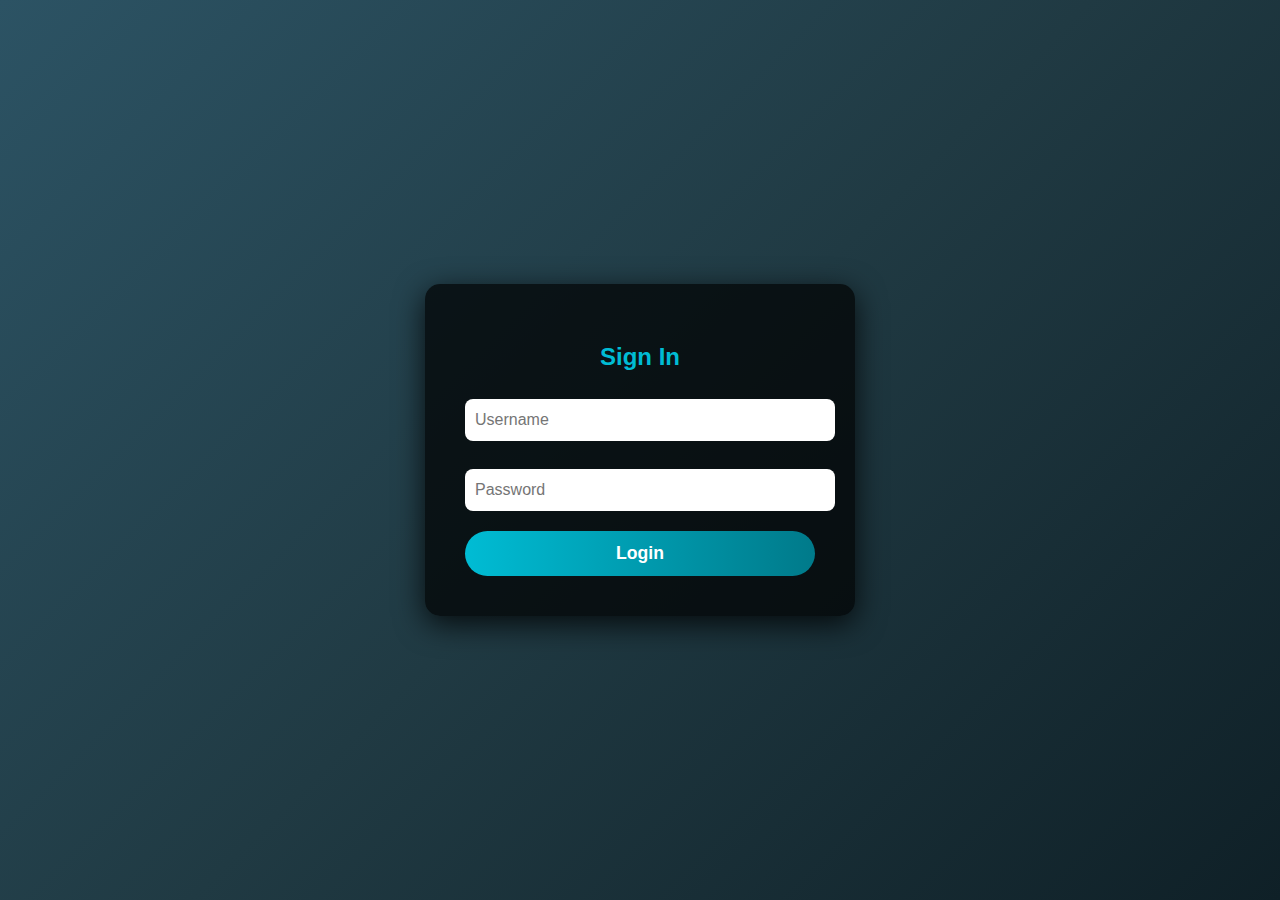
<file: index.html>
<!DOCTYPE html>
<html lang="en">
<head>
<meta charset="UTF-8" />
<meta name="viewport" content="width=device-width, initial-scale=1" />
<title>Signin & ToDo App - Single Page</title>
<style>
  body {
    font-family: 'Segoe UI', Tahoma, Geneva, Verdana, sans-serif;
    background: #0f2027;
    background: linear-gradient(135deg, #2c5364, #203a43, #0f2027);
    color: #e0e0e0;
    margin: 0; padding: 0;
    height: 100vh;
    display: flex;
    justify-content: center;
    align-items: center;
  }
  .container {
    background: rgba(0,0,0,0.7);
    padding: 40px;
    border-radius: 15px;
    width: 350px;
    box-shadow: 0 8px 30px rgba(0,0,0,0.8);
  }
  h2 {
    text-align: center;
    margin-bottom: 20px;
    color: #00bcd4;
  }
  input[type="text"], input[type="password"] {
    width: 100%;
    padding: 12px 10px;
    margin: 8px 0 20px 0;
    border-radius: 8px;
    border: none;
    font-size: 1rem;
  }
  button {
    width: 100%;
    padding: 12px;
    background: linear-gradient(90deg, #00bcd4, #007a8a);
    border: none;
    border-radius: 25px;
    font-size: 1.1rem;
    font-weight: 600;
    color: white;
    cursor: pointer;
    transition: background 0.3s ease;
  }
  button:hover {
    background: linear-gradient(90deg, #007a8a, #00bcd4);
  }
  .error {
    color: #ff5555;
    text-align: center;
    margin-bottom: 15px;
  }
  #todoApp {
    display: none;
    flex-direction: column;
  }
  #todoApp header {
    display: flex;
    justify-content: space-between;
    align-items: center;
    margin-bottom: 25px;
  }
.todo-item {
  word-wrap: break-word;      
  white-space: normal;        
  max-width: 100%;             
  padding: 8px 12px;
  border-radius: 6px;
  background-color: #222;    
  color: #eee;                  
  margin-bottom: 10px;
  font-size: 1rem;
  box-shadow: 0 2px 5px rgba(0,0,0,0.3);
}

  #todoApp h2 {
    color: #00bcd4;
    margin: 0;
  }
  #logoutBtn {
    background: transparent;
    border: 2px solid #00bcd4;
    padding: 6px 16px;
    color: #00bcd4;
    border-radius: 25px;
    cursor: pointer;
    font-weight: 600;
    transition: background 0.3s ease, color 0.3s ease;
  }
  #logoutBtn:hover {
    background: #00bcd4;
    color: #0f2027;
  }
  #newTask {
    display: flex;
    margin-bottom: 20px;
  }
  #newTask input {
    flex-grow: 1;
    padding: 10px 12px;
    border-radius: 8px 0 0 8px;
    border: none;
    font-size: 1rem;
  }
  #newTask button {
    padding: 10px 16px;
    border-radius: 0 8px 8px 0;
  }
  ul#taskList {
    list-style: none;
    padding-left: 0;
  }
  ul#taskList li {
    background: rgba(255, 255, 255, 0.1);
    margin-bottom: 12px;
    padding: 12px 15px;
    border-radius: 10px;
    display: flex;
    justify-content: space-between;
    align-items: center;
  }
  ul#taskList li button {
    background: #ff5555;
    border: none;
    padding: 6px 12px;
    border-radius: 15px;
    color: white;
    cursor: pointer;
    font-weight: 600;
    transition: background 0.3s ease;
  }
  ul#taskList li button:hover {
    background: #ff2222;
  }
</style>
</head>
<body>

<div class="container" id="signinDiv">
  <h2>Sign In</h2>
  <div class="error" id="errorMsg"></div>
  <input type="text" id="username" placeholder="Username" autocomplete="off" />
  <input type="password" id="password" placeholder="Password" autocomplete="off" />
  <button onclick="login()">Login</button>
</div>

<div class="container" id="todoApp">
  <header>
    <h2>My To-Do List</h2>
    <button id="logoutBtn" onclick="logout()">Logout</button>
  </header>
  <div id="newTask">
    <input type="text" id="taskInput" placeholder="Add a new task..." />
    <button onclick="addTask()">Add</button>
  </div>
  <ul id="taskList"></ul>
</div>

<script>
  const signinDiv = document.getElementById('signinDiv');
  const todoApp = document.getElementById('todoApp');
  const errorMsg = document.getElementById('errorMsg');
  const usernameInput = document.getElementById('username');
  const passwordInput = document.getElementById('password');
  const taskInput = document.getElementById('taskInput');
  const taskList = document.getElementById('taskList');

  // Hardcoded credentials
  const validUser = 'Hasnain';
  const validPass = '7827079514';

  function login() {
    errorMsg.textContent = '';
    if (usernameInput.value === validUser && passwordInput.value === validPass) {
      signinDiv.style.display = 'none';
      todoApp.style.display = 'flex';
      usernameInput.value = '';
      passwordInput.value = '';
      loadTasks();
    } else {
      errorMsg.textContent = 'Invalid username or password!';
    }
  }

  function logout() {
    todoApp.style.display = 'none';
    signinDiv.style.display = 'block';
    clearTasks();
  }

  // Save tasks in localStorage
  function saveTasks(tasks) {
    localStorage.setItem('tasks', JSON.stringify(tasks));
  }

  // Load tasks from localStorage
  function loadTasks() {
    let tasks = JSON.parse(localStorage.getItem('tasks')) || [];
    taskList.innerHTML = '';
    tasks.forEach((task, index) => {
      addTaskToDOM(task, index);
    });
  }

  function clearTasks() {
    taskList.innerHTML = '';
  }

  function addTask() {
    const taskText = taskInput.value.trim();
    if (taskText === '') return;
    let tasks = JSON.parse(localStorage.getItem('tasks')) || [];
    tasks.push(taskText);
    saveTasks(tasks);
    addTaskToDOM(taskText, tasks.length - 1);
    taskInput.value = '';
  }

  function addTaskToDOM(taskText, index) {
    const li = document.createElement('li');
    li.textContent = taskText;

    const delBtn = document.createElement('button');
    delBtn.textContent = 'Delete';
    delBtn.onclick = function () {
      deleteTask(index);
    };

    li.appendChild(delBtn);
    taskList.appendChild(li);
  }

  function deleteTask(index) {
    let tasks = JSON.parse(localStorage.getItem('tasks')) || [];
    tasks.splice(index, 1);
    saveTasks(tasks);
    loadTasks();
  }
</script>

</body>
</html>
</file>
